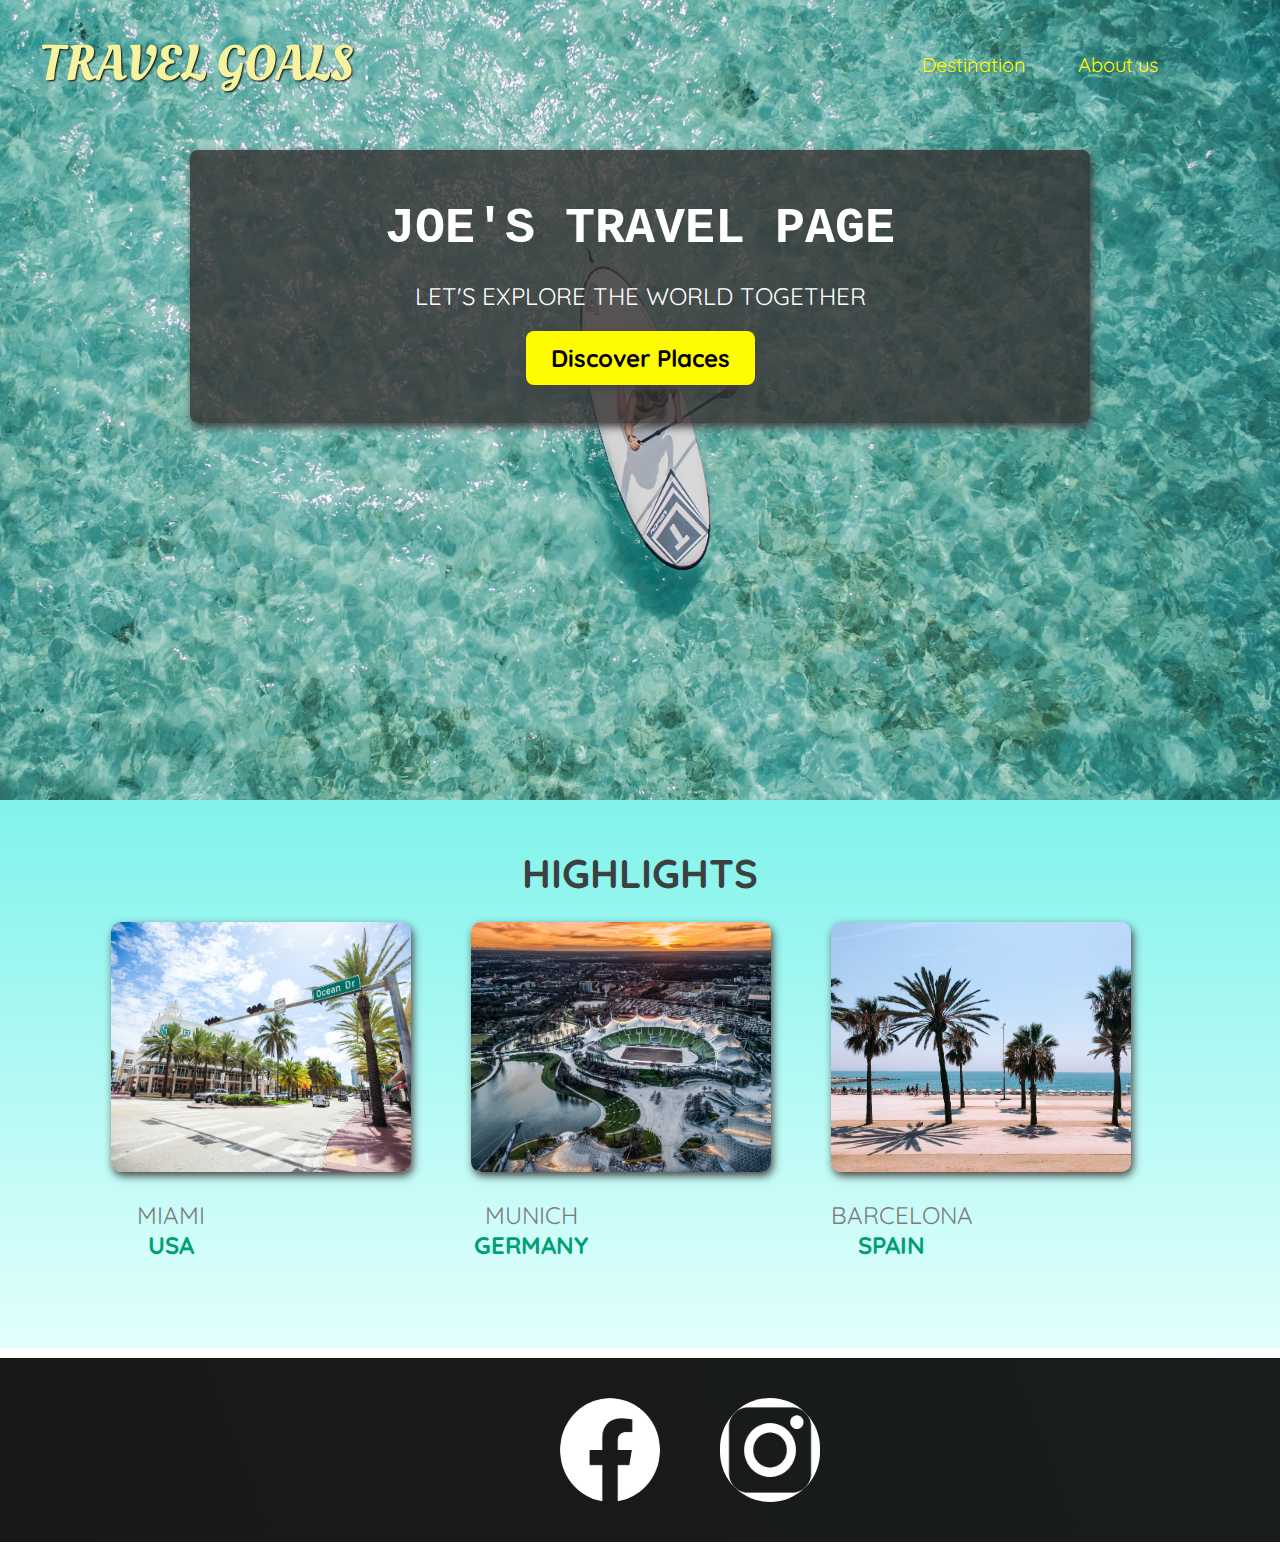
<file: index.html>
<!DOCTYPE html>
<html lang="en">
  <head>
    <meta charset="UTF-8" />
    <meta http-equiv="X-UA-Compatible" content="IE=edge" />
    <meta name="viewport" content="width=device-width, initial-scale=1.0" />
    <link rel="preconnect" href="https://fonts.googleapis.com" />
    <link rel="preconnect" href="https://fonts.gstatic.com" crossorigin />
    <link
      href="https://fonts.googleapis.com/css2?family=Oleo+Script&display=swap"
      rel="stylesheet"
    />
    <link rel="preconnect" href="https://fonts.googleapis.com" />
    <link rel="preconnect" href="https://fonts.gstatic.com" crossorigin />
    <link
      href="https://fonts.googleapis.com/css2?family=Oleo+Script&family=Quicksand:wght@500&display=swap"
      rel="stylesheet"
    />
    <link rel="stylesheet" href="shared.css" />
    <link rel="stylesheet" href="styles.css" />
    <title>Travel Goals</title>
  </head>
  <body>
    <header id="container">
      <div id="page-logo">
        <a href="/index.html">Travel Goals</a>
      </div>
      <nav>
        <ul>
          <li><a href="/places.html">Destination</a></li>
          <li><a href="">About us</a></li>
        </ul>
      </nav>
    </header>
    <main>
      <section id="hero">
        <div id="hero-content">
          <h1>Joe's Travel Page</h1>
          <p>Let's explore the world together</p>
          <a href="/places.html">Discover Places</a>
        </div>
      </section>
      <section id="highlights">
        <h2>Highlights</h2>
        <ul id="destinations">
          <li class="destination">
            <img src="/places/miami.jpg" alt="Miami on a sunny day" />
            <p>Miami <strong>USA</strong></p>
          </li>
          <li class="destination">
            <img src="/places/munich.jpg" alt="Munich stadium in winter" />
            <p>Munich <strong>Germany</strong></p>
          </li>
          <li class="destination">
            <img src="/places/barcelona.jpg" alt="Palm beach in Barcelona" />
            <p>Barcelona <strong>Spain</strong></p>
          </li>
        </ul>
      </section>
    </main>
    <footer>
      <ul>
        <li>
          <a href="places.html"
            ><img src="/icons/facebook.png" alt="facebook-logo"
          /></a>
        </li>
        <li>
          <a href="places.html"
            ><img src="/icons/insta.png" alt="instagram-icon"
          /></a>
        </li>
      </ul>
    </footer>
  </body>
</html>
</file>
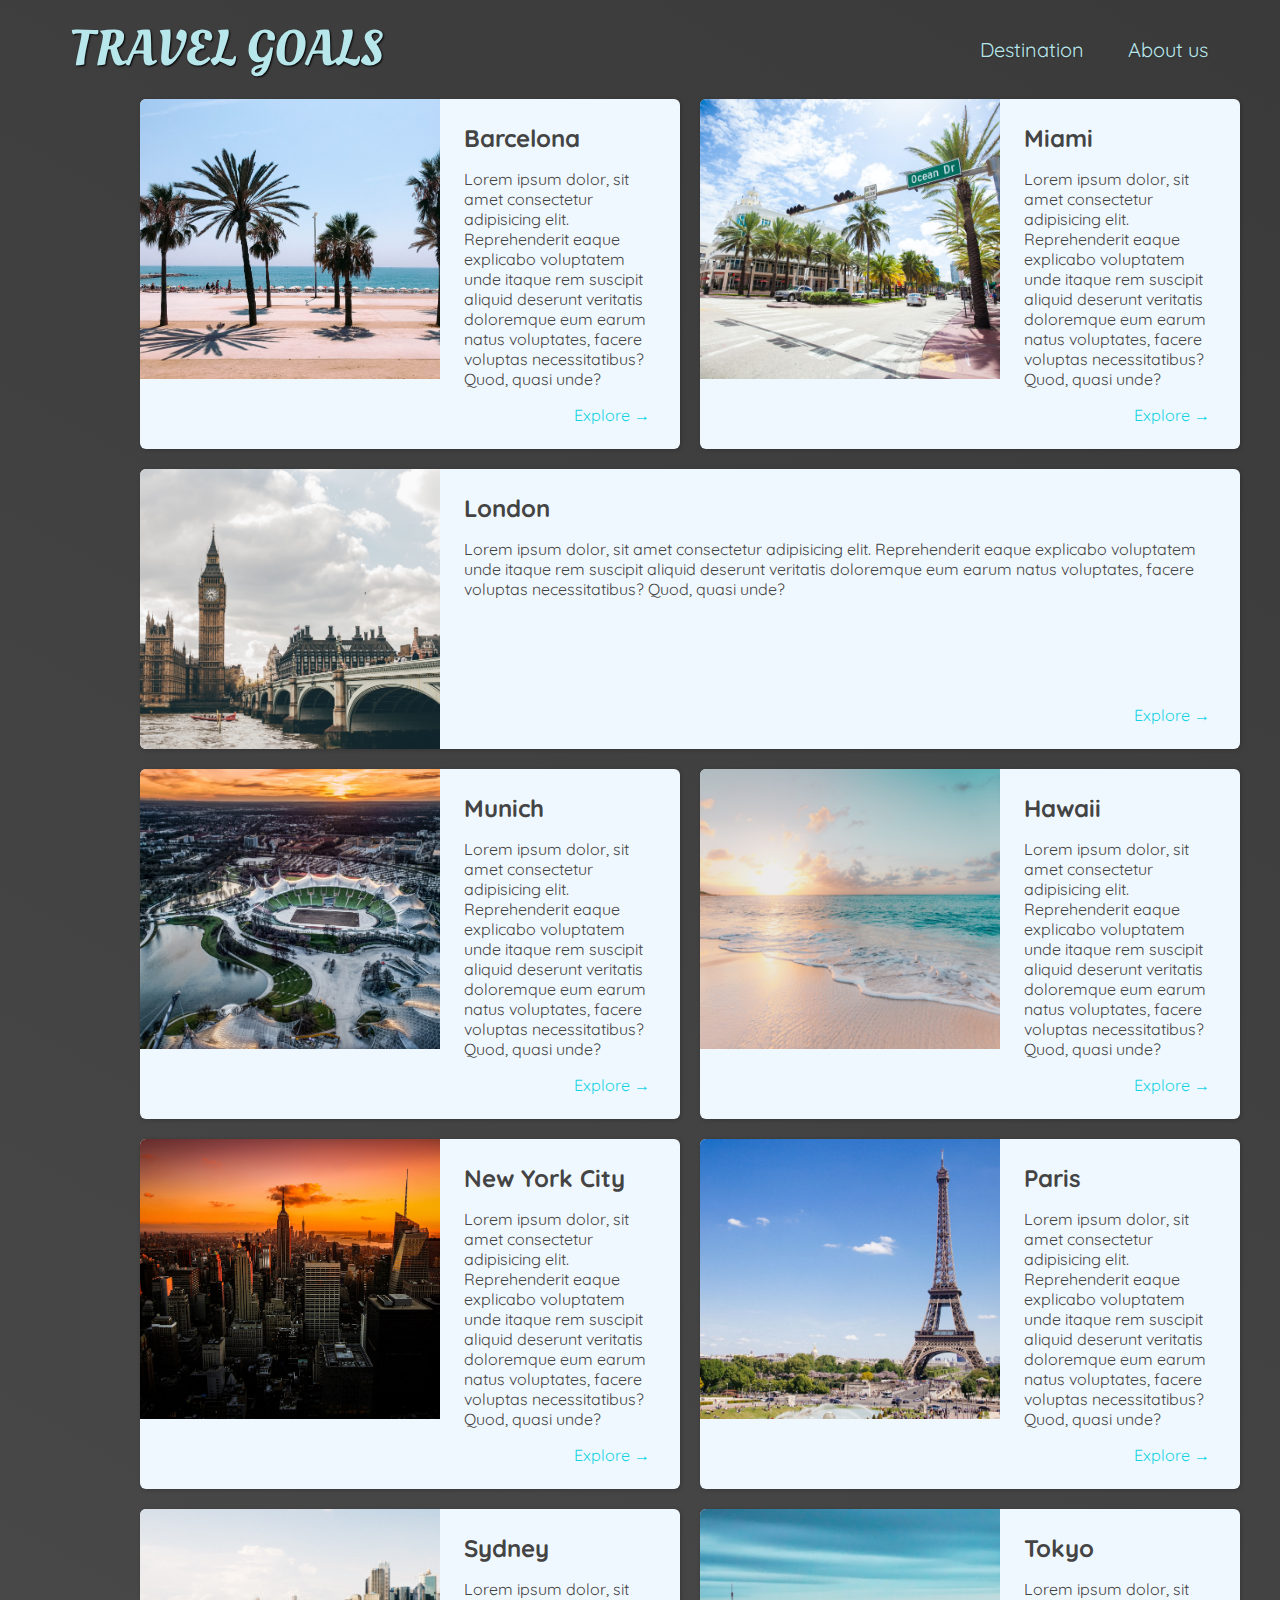
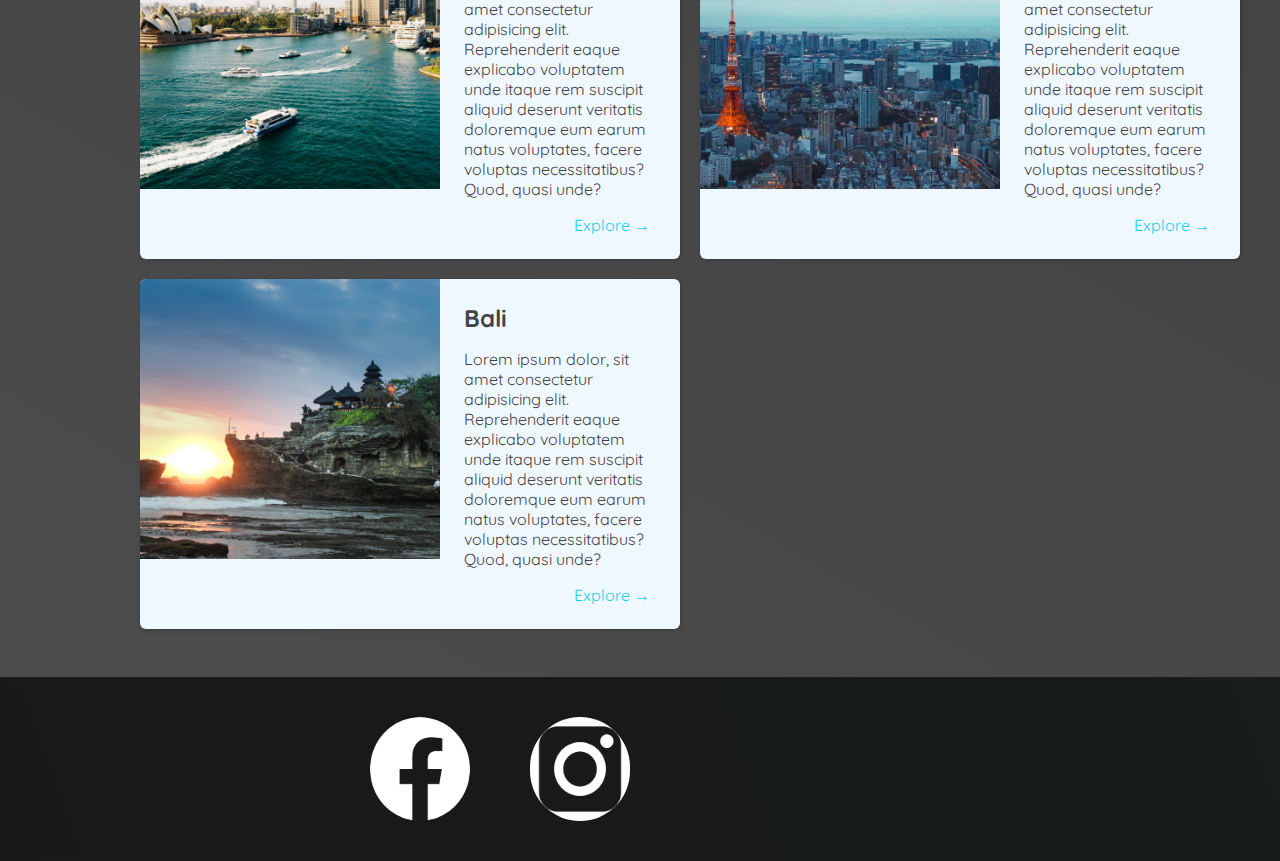
<file: places.html>
<!DOCTYPE html>
<html lang="en">
  <head>
    <meta charset="UTF-8" />
    <meta http-equiv="X-UA-Compatible" content="IE=edge" />
    <meta name="viewport" content="width=device-width, initial-scale=1.0" />
    <link rel="preconnect" href="https://fonts.googleapis.com" />
    <link rel="preconnect" href="https://fonts.gstatic.com" crossorigin />
    <link
      href="https://fonts.googleapis.com/css2?family=Oleo+Script&display=swap"
      rel="stylesheet"
    />
    <link rel="preconnect" href="https://fonts.googleapis.com" />
    <link rel="preconnect" href="https://fonts.gstatic.com" crossorigin />
    <link
      href="https://fonts.googleapis.com/css2?family=Oleo+Script&family=Quicksand:wght@500&display=swap"
      rel="stylesheet"
    />
    <link rel="stylesheet" href="shared.css" />
    <link rel="stylesheet" href="places.css" />
    <title>Travel Goals</title>
  </head>
  <body>
    <header id="container">
      <div id="page-logo">
        <a href="/index.html">Travel Goals</a>
      </div>
      <nav>
        <ul>
          <li><a href="/places.html">Destination</a></li>
          <li><a href="">About us</a></li>
        </ul>
      </nav>
    </header>
    <main>
      <ul>
        <li>
          <img src="/places/barcelona.jpg" alt="city of Barcelona" />
          <div class="item-content">
            <div>
              <h2>Barcelona</h2>
              <p>
                Lorem ipsum dolor, sit amet consectetur adipisicing elit.
                Reprehenderit eaque explicabo voluptatem unde itaque rem
                suscipit aliquid deserunt veritatis doloremque eum earum natus
                voluptates, facere voluptas necessitatibus? Quod, quasi unde?
              </p>
            </div>
            <div class="actions">
              <a href="https://en.wikipedia.org/wiki/Barcelona">Explore &#x2192</a>
            </div>
          </div>
        </li>
        <li>
          <img src="/places/miami.jpg" alt="city of Miami" />
          <div class="item-content">
            <div>
              <h2>Miami</h2>
              <p>
                Lorem ipsum dolor, sit amet consectetur adipisicing elit.
                Reprehenderit eaque explicabo voluptatem unde itaque rem
                suscipit aliquid deserunt veritatis doloremque eum earum natus
                voluptates, facere voluptas necessitatibus? Quod, quasi unde?
              </p>
            </div>
            <div class="actions">
              <a href="https://en.wikipedia.org/wiki/Miami">Explore &#x2192</a>
            </div>
          </div>
        </li>
        <li>
            <img
              src="/places/london.jpg"
              alt="city of London"
            />
            <div class="item-content">
              <div>
                <h2>London</h2>
                <p>
                  Lorem ipsum dolor, sit amet consectetur adipisicing elit.
                  Reprehenderit eaque explicabo voluptatem unde itaque rem
                  suscipit aliquid deserunt veritatis doloremque eum earum natus
                  voluptates, facere voluptas necessitatibus? Quod, quasi unde?
                </p>
              </div>
              <div class="actions">
                <a href="https://en.wikipedia.org/wiki/London">Explore &#x2192</a>
              </div>
            </div>
          </li>
        <li>
          <img src="/places/munich.jpg" alt="city of Munich" />
          <div class="item-content">
            <div>
              <h2>Munich</h2>
              <p>
                Lorem ipsum dolor, sit amet consectetur adipisicing elit.
                Reprehenderit eaque explicabo voluptatem unde itaque rem
                suscipit aliquid deserunt veritatis doloremque eum earum natus
                voluptates, facere voluptas necessitatibus? Quod, quasi unde?
              </p>
            </div>
            <div class="actions">
              <a href="https://en.wikipedia.org/wiki/Munich">Explore &#x2192</a>
            </div>
          </div>
        </li>
        <li>
          <img
            src="/places/hawaii.jpg"
            alt="city of Hawaii"
          />
          <div class="item-content">
            <div>
              <h2>Hawaii</h2>
              <p>
                Lorem ipsum dolor, sit amet consectetur adipisicing elit.
                Reprehenderit eaque explicabo voluptatem unde itaque rem
                suscipit aliquid deserunt veritatis doloremque eum earum natus
                voluptates, facere voluptas necessitatibus? Quod, quasi unde?
              </p>
            </div>
            <div class="actions">
              <a href="https://en.wikipedia.org/wiki/Hawaii">Explore &#x2192</a>
            </div>
          </div>
        </li>
        <li>
          <img
            src="/places/new-york-city.jpg"
            alt="city of New York City"
          />
          <div class="item-content">
            <div>
              <h2>New York City</h2>
              <p>
                Lorem ipsum dolor, sit amet consectetur adipisicing elit.
                Reprehenderit eaque explicabo voluptatem unde itaque rem
                suscipit aliquid deserunt veritatis doloremque eum earum natus
                voluptates, facere voluptas necessitatibus? Quod, quasi unde?
              </p>
            </div>
            <div class="actions">
              <a href="https://en.wikipedia.org/wiki/New York City">Explore &#x2192</a>
            </div>
          </div>
        </li>
        <li>
          <img
            src="/places/paris.jpg"
            alt="city of Paris"
          />
          <div class="item-content">
            <div>
              <h2>Paris</h2>
              <p>
                Lorem ipsum dolor, sit amet consectetur adipisicing elit.
                Reprehenderit eaque explicabo voluptatem unde itaque rem
                suscipit aliquid deserunt veritatis doloremque eum earum natus
                voluptates, facere voluptas necessitatibus? Quod, quasi unde?
              </p>
            </div>
            <div class="actions">
              <a href="https://en.wikipedia.org/wiki/Paris">Explore &#x2192</a>
            </div>
          </div>
        </li>
        <li>
          <img
            src="/places/sydney.jpg"
            alt="city of Sydney"
          />
          <div class="item-content">
            <div>
              <h2>Sydney</h2>
              <p>
                Lorem ipsum dolor, sit amet consectetur adipisicing elit.
                Reprehenderit eaque explicabo voluptatem unde itaque rem
                suscipit aliquid deserunt veritatis doloremque eum earum natus
                voluptates, facere voluptas necessitatibus? Quod, quasi unde?
              </p>
            </div>
            <div class="actions">
              <a href="https://en.wikipedia.org/wiki/Sydney">Explore &#x2192</a>
            </div>
          </div>
        </li>
        <li>
          <img
            src="/places/tokyo.jpg"
            alt="city of Tokyo"
          />
          <div class="item-content">
            <div>
              <h2>Tokyo</h2>
              <p>
                Lorem ipsum dolor, sit amet consectetur adipisicing elit.
                Reprehenderit eaque explicabo voluptatem unde itaque rem
                suscipit aliquid deserunt veritatis doloremque eum earum natus
                voluptates, facere voluptas necessitatibus? Quod, quasi unde?
              </p>
            </div>
            <div class="actions">
              <a href="https://en.wikipedia.org/wiki/Tokyo">Explore &#x2192</a>
            </div>
          </div>
        </li>
        <li>
          <img
            src="/places/bali.jpg"
            alt="city of Bali"
          />
          <div class="item-content">
            <div>
              <h2>Bali</h2>
              <p>
                Lorem ipsum dolor, sit amet consectetur adipisicing elit.
                Reprehenderit eaque explicabo voluptatem unde itaque rem
                suscipit aliquid deserunt veritatis doloremque eum earum natus
                voluptates, facere voluptas necessitatibus? Quod, quasi unde?
              </p>
            </div>
            <div class="actions">
              <a href="https://en.wikipedia.org/wiki/Bali">Explore &#x2192</a>
            </div>
          </div>
        </li>
      </ul>
    </main>
    <footer>
      <ul>
        <li>
          <a href="places.html"
            ><img
              src="/icons/facebook.png"
              alt="ankara"
          /></a>
        </li>
        <li>
          <a href="places.html"
            ><img
              src="/icons/insta.png"
              alt="ankara"
          /></a>
        </li>
      </ul>
    </footer>
  </body>
</html>
</file>
<file: shared.css>
body {
  font-family: "Quicksand", sans-serif;
  margin: 0;
}

header {
  display: flex;
  justify-content: space-between;
  align-items: center;
  padding: 15px 60px;
  position: absolute;
  box-sizing: border-box;
}

#page-logo a {
  padding: 10px;
  font-family: "Oleo Script", sans-serif;
  color: rgb(245, 243, 160);
  font-size: 50px;
  text-decoration: none;
  text-transform: uppercase;
  text-shadow: 1px 1px 2px rgb(0, 0, 0);
}

header ul {
  display: flex;
  justify-content: flex-end;
}

header li {
  margin-left: 20px;
  /* justify-content: flex-end; */
}

ul {
  list-style: none;
  margin: 0;
  padding: 0;
  /* text-decoration: none; */
}

header a {
  color: rgb(255, 251, 0);
  text-decoration: none;
  font-size: 20px;
  padding: 12px;
  text-shadow: 1px 1px 2px rgba(0, 0, 0, 0.2);
  border-radius: 6px;
  justify-content: flex-end;
}

header nav a:hover {
  color: rgb(77, 77, 77);
  background-color: rgb(255, 251, 0);
}

footer {
  background: linear-gradient(70deg, rgb(24, 24, 24), rgb(25, 29, 29));
  
}

footer ul {
  display: flex;
  /* justify-content: center; */
  padding: 40px;
}

footer li {
  margin: 0 30px;
  /* height: 100px; */
  width: 100px;
}

footer img {
  /* height: 80px; */
  margin: 0 300px;
  border-radius: 100px;
  width: 100%;
  height: 100%;
}
</file>
<file: styles.css>
#container {
  /* background-color: rgb(82, 23, 81); */
  padding: 20px;
  width: 1200px;
  display: flex;
  align-items: center;
  justify-content: space-between;
}

#page-logo {
  /* background-color: rgb(211, 88, 209); */
  margin: 10px;
  width: 500px;
}

ul {
  /* background-color: rgb(250, 146, 63); */
  list-style: none;
  width: 500px;
  margin: 10px;
  padding: 0;
  display: flex;
  justify-content: flex-end;
  /* text-decoration: none; */
}

li {
  /* background-color: rgb(238, 212, 192); */
  width: 120px;
  text-align: right;
  text-decoration: none;
}

#hero {
  height: 800px;
  background-image: url("/images/ocean.jpg");
  background-position: center;
  background-size: cover;
}

#hero-content {
  width: 900px;
  background-color: rgba(51, 47, 47, 0.8);
  box-shadow: 2px 4px 8px rgb(68, 67, 67);
  border-radius: 8px;
  text-align: center;
  padding: 50px 0;
  margin: 0 auto;
  position: relative;
  top: 150px;
}

#hero-content h1 {
  color: white;
  text-transform: uppercase;
  font-size: 50px;
  font-family: "Courier New", Courier, monospace;
  margin: 0;
}

#hero-content p {
  color: white;
  text-transform: uppercase;
  font-size: 24px;
  font-weight: 300px;
  margin-bottom: 32px;
}

#hero-content a {
  text-decoration: none;
  background-color: rgb(255, 251, 0);
  padding: 12px 25px;
  color: black;
  font-size: 24px;
  font-weight: bold;
  border-radius: 8px;
  box-shadow: 2px 4px 8px rgb(68, 67, 67);
}

#highlights {
  padding: 24px;
  background: linear-gradient(0deg, rgb(227, 255, 253), rgb(128, 243, 235));
}

#hero-content a:hover {
  background-color: rgb(255, 220, 0);
}

#highlights h2 {
  text-transform: uppercase;
  text-align: center;
  font-size: 40px;
  color: rgb(59, 65, 64);
  margin: 24px 0;
}

#destinations {
  display: flex;
  width: 70%;
  margin: auto;
  margin-bottom: 40px;
  /* justify-content: center; */
}

.destination {
  margin: 0 120px;
  text-transform: uppercase;
}

.destination p {
  text-align: center;
  font-size: 24px;
  color: rgb(124, 123, 123);
  margin: 20px o;
}

.destination img {
  height: 250px;
  width: 300px;
  box-shadow: 2px 4px 8px rgb(68, 67, 67);
  border-radius: 10px;
  object-fit: cover;
}

.destination strong {
  color: rgb(0, 160, 117);
}

/* ol {
  list-style: none;
} */
</file>
<file: places.css>
body {
  background: linear-gradient(30deg, rgb(77, 77, 77), rgb(58, 58, 58));
  color: rgb(68, 68, 68);
}

#page-logo a {
  color: rgb(183, 230, 235);
}

header {
  position: static;
}

header a {
  color: rgb(183, 230, 235);
}

header nav a:hover {
  background-color: rgb(183, 230, 235);
  color: rgb(59, 59, 59);
}

main ul {
  width: 1000px;
  margin: 0 auto 48px auto;
  display: grid;
  grid-template-columns: 1fr 1fr;
  gap: 20px 20px;
}

main li {
  display: flex;
  background-color: aliceblue;
  box-shadow: 1px 1px 4px rgba(0, 0, 0, 0.2);
  border-radius: 6px;
  overflow: hidden;
  /* width: 500px; */
}

main li img {
  width: 300px;
  height: 280px;
  object-fit: cover;
}

.item-content {
  padding: 24px;
  display: flex;
  flex-direction: column;
  justify-content: space-between;
}

.item-content h2 {
  margin: 0;
}

.actions {
  text-align: right;
}

.actions a {
  text-decoration: none;
  padding: 6px;
  color: rgb(22, 211, 228);
  border-radius: 5px;
}

.actions a:hover {
  background-color: rgb(180, 228, 228);
}

li:nth-of-type(3) {
  /* background-color: blue; */
  /* grid-template-columns: 1fr 1fr; */
  grid-column: 1 / 3;
  width: 1100px;
}
</file>
